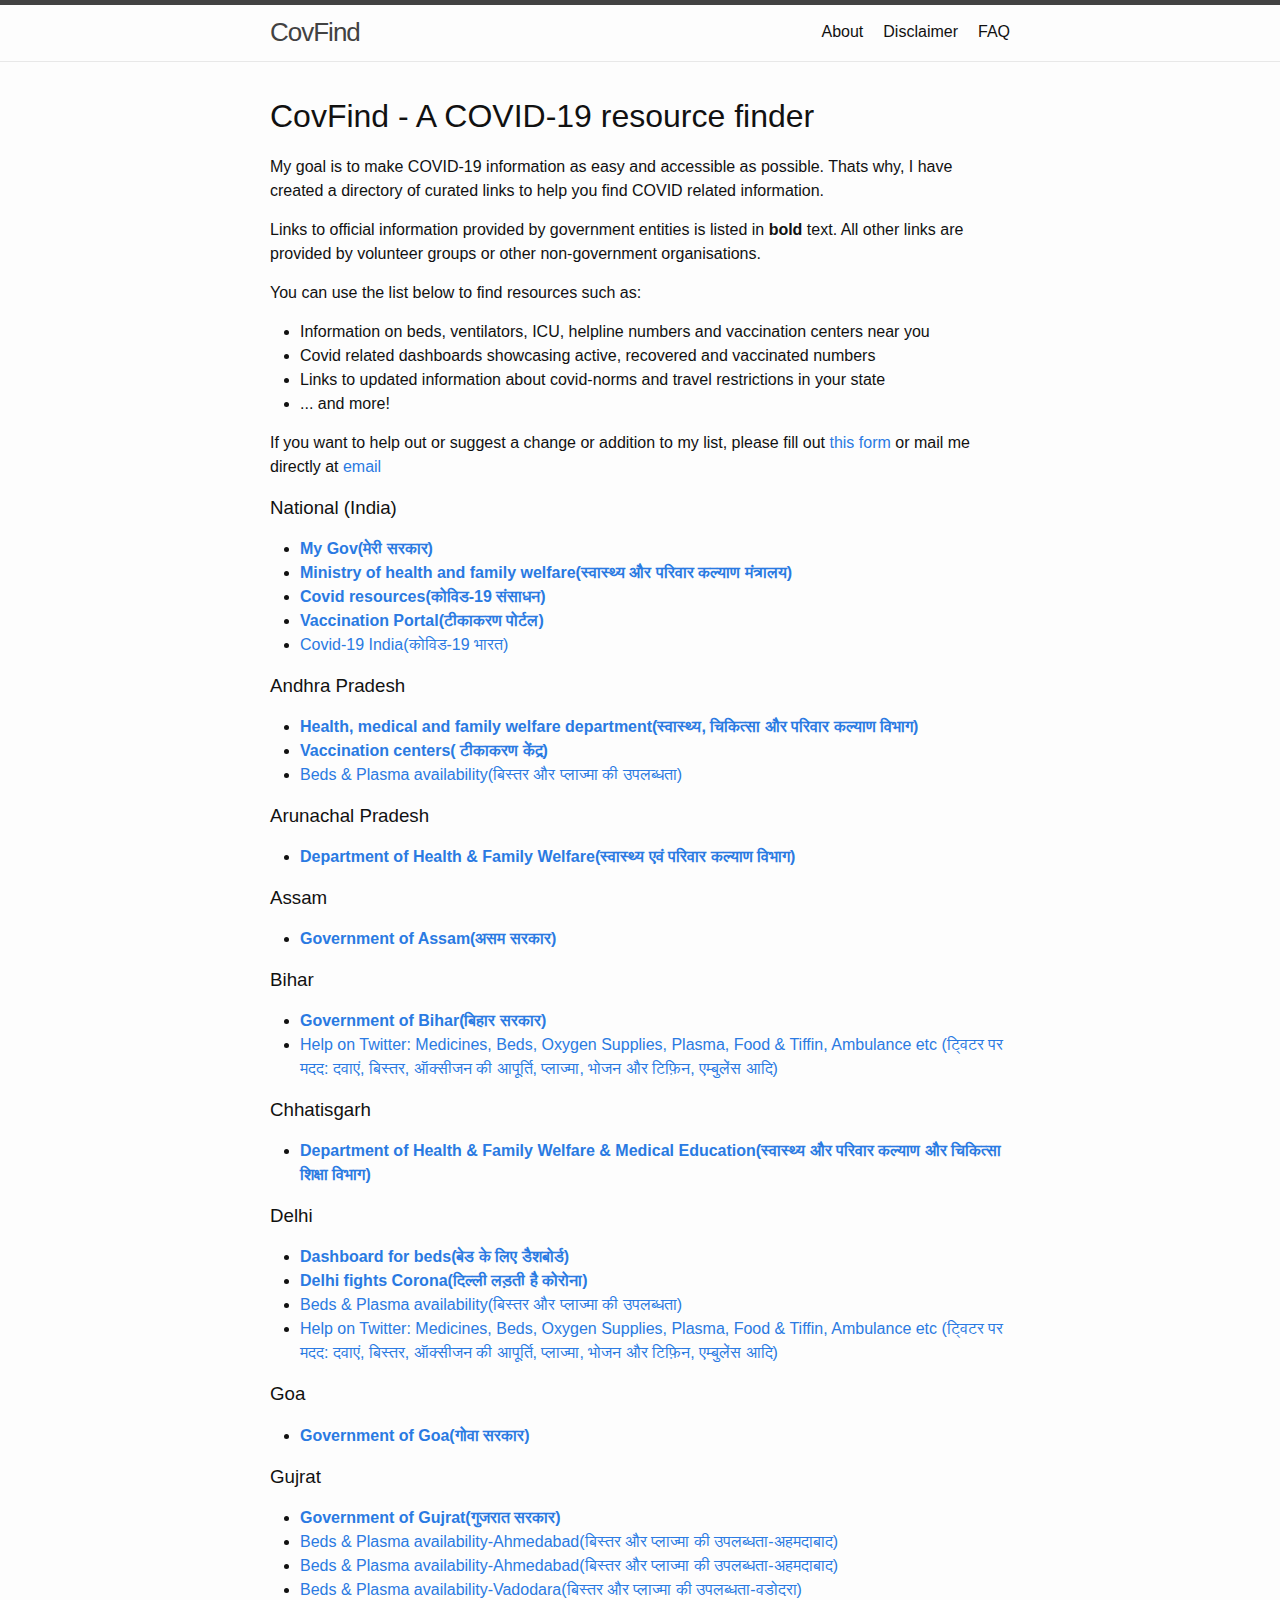
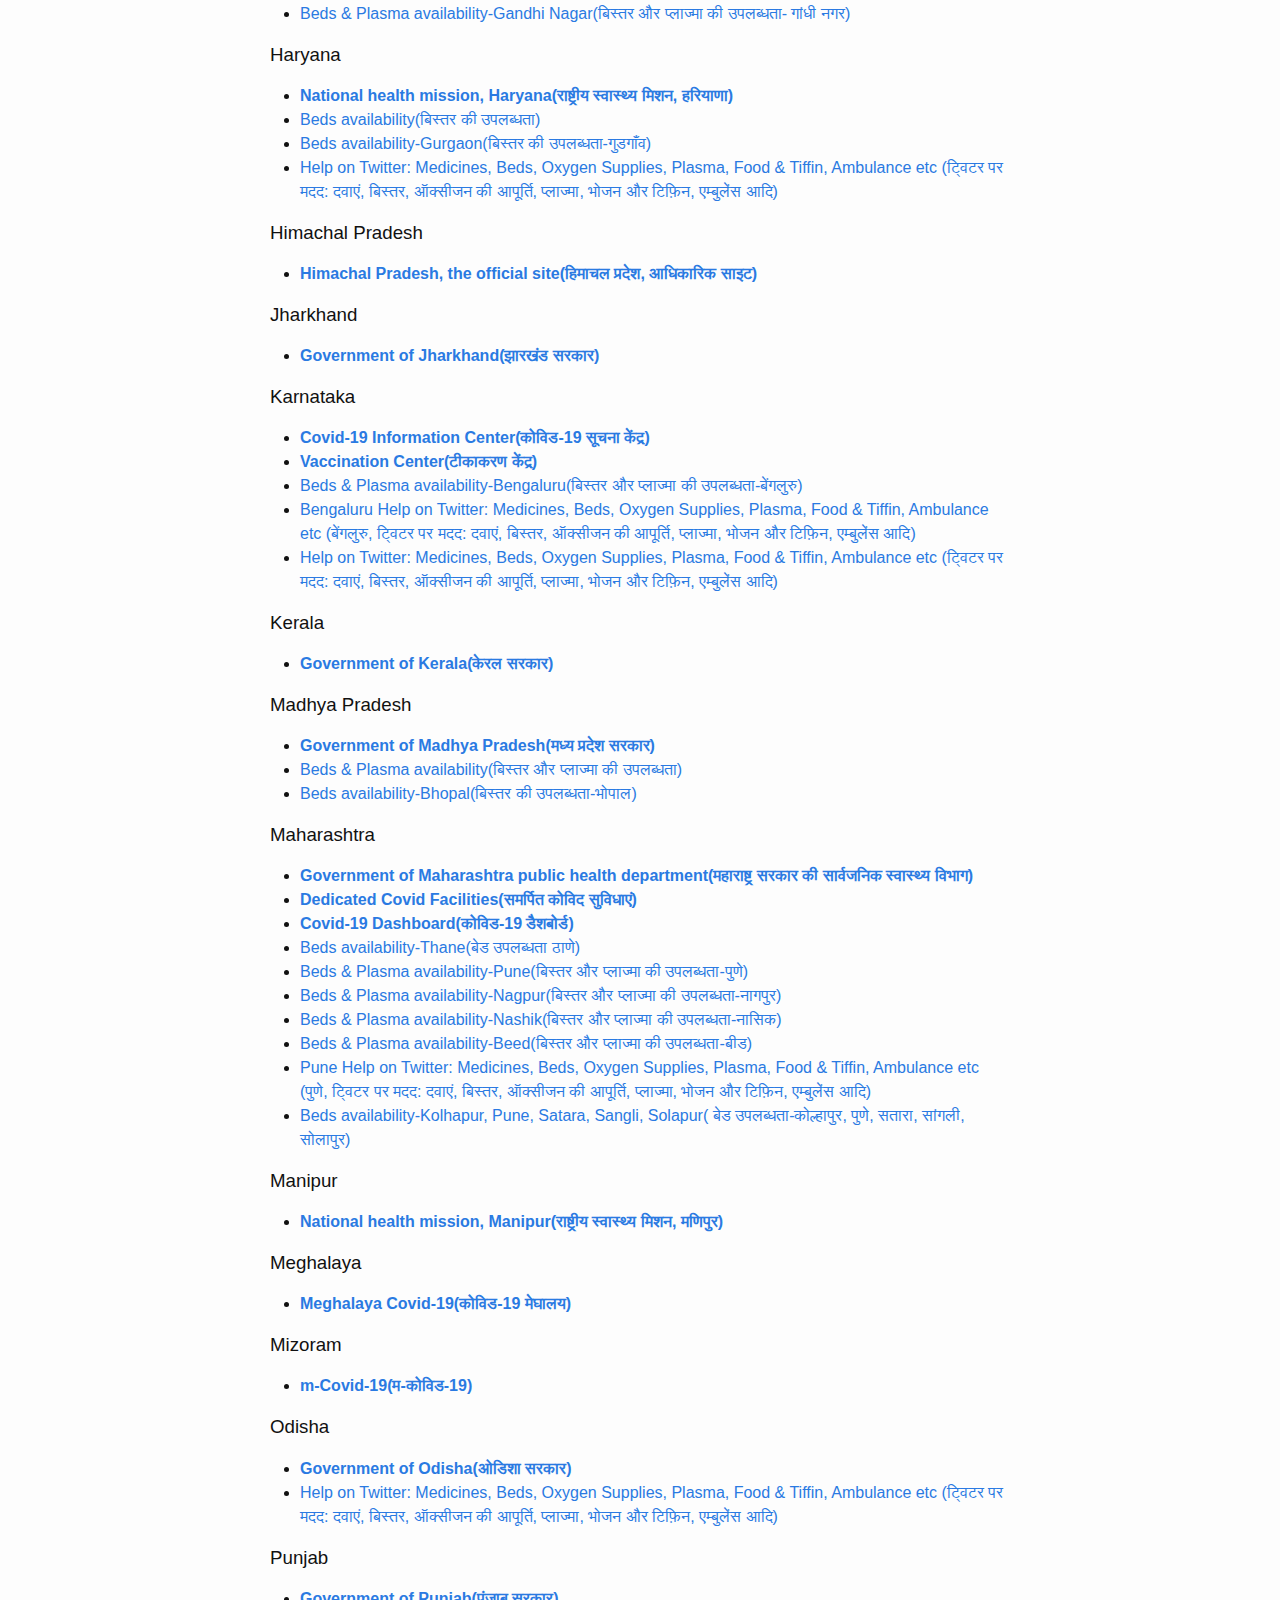
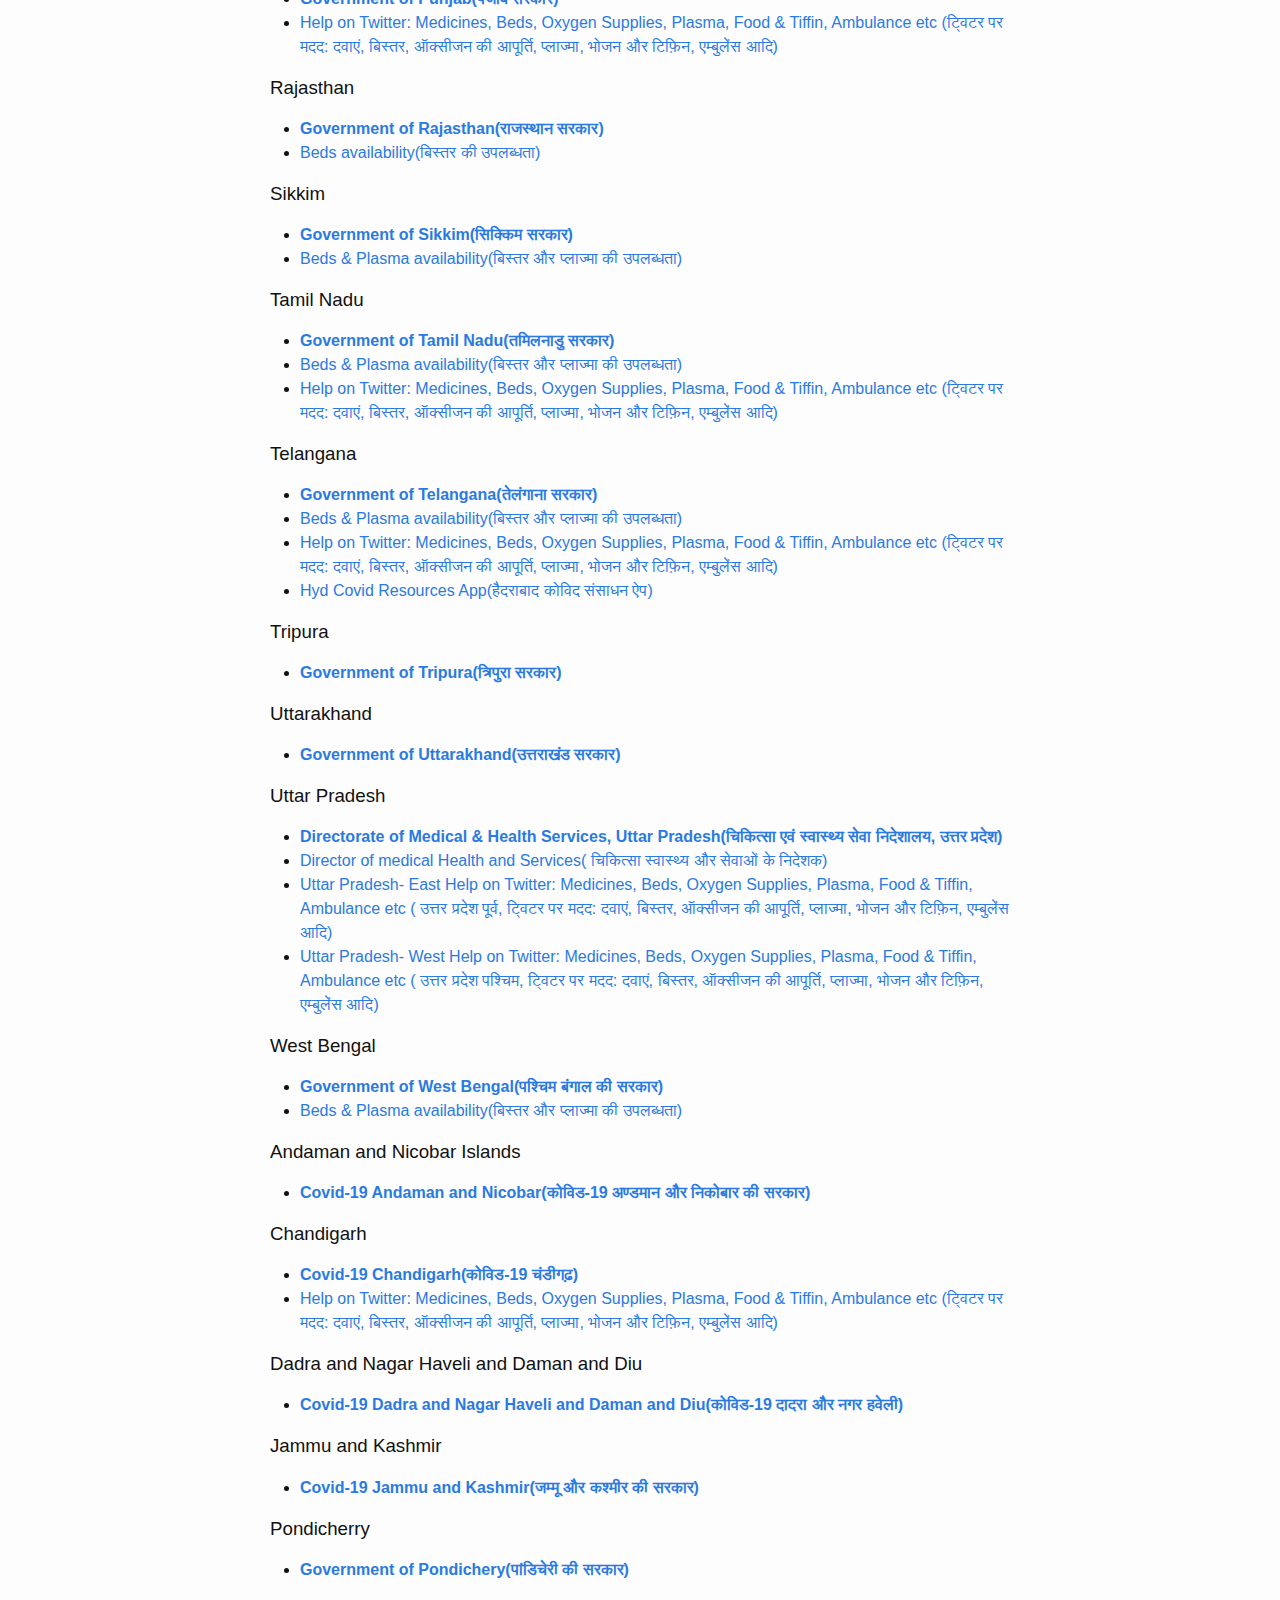
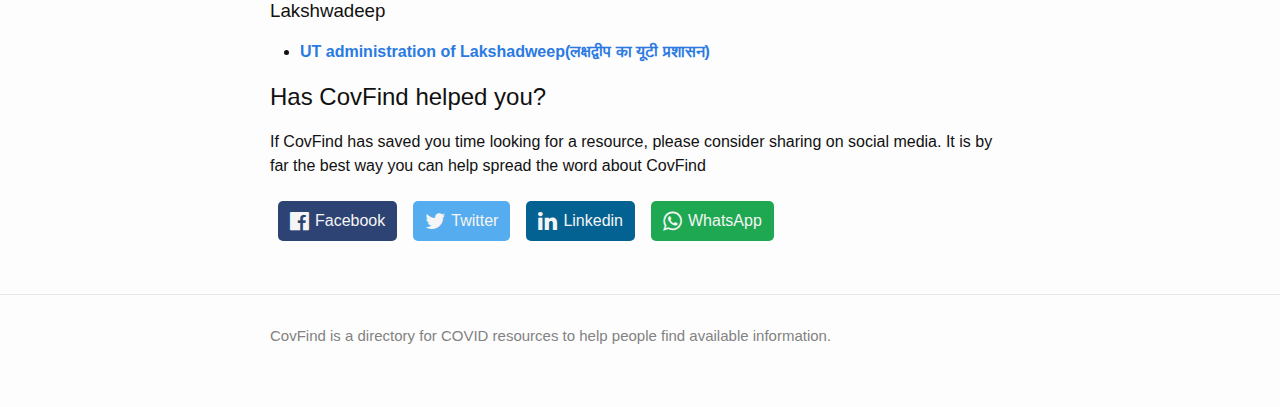
<file: index.html>
<!DOCTYPE html>
<html lang="en">

<head>
    <meta charset="utf-8">
    <meta http-equiv="X-UA-Compatible" content="IE=edge">
    <meta name="viewport" content="width=device-width, initial-scale=1">
    <link rel="icon" href="/favicon.png">
    <title>CovFind | A directory for covid resources</title>
    <!-- Google Tag Manager -->
    <script>(function (w, d, s, l, i) {
            w[l] = w[l] || []; w[l].push({
                'gtm.start':
                    new Date().getTime(), event: 'gtm.js'
            }); var f = d.getElementsByTagName(s)[0],
                j = d.createElement(s), dl = l != 'dataLayer' ? '&l=' + l : ''; j.async = true; j.src =
                    'https://www.googletagmanager.com/gtm.js?id=' + i + dl; f.parentNode.insertBefore(j, f);
        })(window, document, 'script', 'dataLayer', 'GTM-TCBSJ5P');</script>
    <!-- End Google Tag Manager -->
    <link rel="stylesheet" href="/css/main.css">
    <link rel="stylesheet" href="/css/style.css">
    <link rel="stylesheet" href="https://cdnjs.cloudflare.com/ajax/libs/font-awesome/4.7.0/css/font-awesome.min.css">
</head>

<body>
    <header class="site-header">

        <div class="wrapper"><a class="site-title" rel="author" href="/">CovFind</a>
            <nav class="site-nav">
                <input type="checkbox" id="nav-trigger" class="nav-trigger" />
                <label for="nav-trigger">
                    <span class="menu-icon">
                        <svg viewBox="0 0 18 15" width="18px" height="15px">
                            <path
                                d="M18,1.484c0,0.82-0.665,1.484-1.484,1.484H1.484C0.665,2.969,0,2.304,0,1.484l0,0C0,0.665,0.665,0,1.484,0 h15.032C17.335,0,18,0.665,18,1.484L18,1.484z M18,7.516C18,8.335,17.335,9,16.516,9H1.484C0.665,9,0,8.335,0,7.516l0,0 c0-0.82,0.665-1.484,1.484-1.484h15.032C17.335,6.031,18,6.696,18,7.516L18,7.516z M18,13.516C18,14.335,17.335,15,16.516,15H1.484 C0.665,15,0,14.335,0,13.516l0,0c0-0.82,0.665-1.483,1.484-1.483h15.032C17.335,12.031,18,12.695,18,13.516L18,13.516z" />
                        </svg>
                    </span>
                </label>

                <div class="trigger"><a class="page-link" href="/about">About</a><a class="page-link"
                        href="/disclaimer">Disclaimer</a><a class="page-link" href="/faq">FAQ</a></div>
            </nav>
        </div>
    </header>
    <main class="page-content" aria-label="Content">
        <div class="wrapper">
            <div class="home">

                <h1 class="page-heading">CovFind - A COVID-19 resource finder</h1>

                <p>My goal is to make COVID-19 information as easy and accessible as possible. Thats why, I have
                    created a directory of curated links to help you find COVID related information.</p>

                <p>Links to official information provided by government entities is listed in <b>bold</b> text. All
                    other links are provided by volunteer groups or other non-government organisations.</p>

                <p>You can use the list below to find resources such as:
                <ul>
                    <li>Information on beds, ventilators, ICU, helpline numbers and vaccination centers near you</li>
                    <li>Covid related dashboards showcasing active, recovered and vaccinated numbers</li>
                    <li>Links to updated information about covid-norms and travel restrictions in your state</li>
                    <li>... and more!</li>
                </ul>
                </p>

                <p>If you want to help out or suggest a change or addition to my list, please fill out <a
                        href="https://forms.gle/JkXZ7p2vXzTnubBC9">this form</a> or mail me directly at <a
                        href="mailto:askavlekar@gmail.com" target="_blank" rel="noopener noreferer">email</a></p>

                <div id="link-list"></div>
                <h3>National (India)</h3>
                <ul id="IN">
                    <li><a href="https://www.mygov.in/covid-19/" class="verified" data-record-id="67">My Gov(मेरी
                            सरकार)</a>
                    </li>
                    <li><a href="https://www.mohfw.gov.in/" class="verified" data-record-id="76">Ministry of health and
                            family welfare(स्वास्थ्य और परिवार कल्याण मंत्रालय)</a></li>
                    <li><a href="https://external.sprinklr.com/insights/explorer/dashboard/601b9e214c7a6b689d76f493/tab/5?id=DASHBOARD_601b9e214c7a6b689d76f493&utm_source=MyGovS4S&utm_medium=MyGovS4Sweb&tabId=5&home=1"
                            class="verified" data-record-id="102">Covid resources(कोविड-19 संसाधन)</a></li>
                    <li><a href="https://www.cowin.gov.in/home" class="verified" data-record-id="104">Vaccination
                            Portal(टीकाकरण पोर्टल)</a></li>
                    <li><a href="https://www.covid19india.org/" class="" data-record-id="104">Covid-19 India(कोविड-19
                            भारत)</a></li>

                </ul>
                <h3>Andhra Pradesh</h3>
                <ul id="AP">
                    <li><a href="http://hmfw.ap.gov.in/carona_info.aspx" class="verified" data-record-id="43">Health,
                            medical and family welfare department(स्वास्थ्य, चिकित्सा और परिवार कल्याण विभाग)</a></li>
                    <li><a href="http://dashboard.covid19.ap.gov.in/ims/covidvaccine_centers/" class="verified"
                            data-record-id="137">Vaccination centers(
                            टीकाकरण केंद्र)</a>
                    </li>
                    <li><a href="https://covidaps.com/" class="" data-record-id="149">Beds & Plasma
                            availability(बिस्तर और प्लाज्मा की उपलब्धता)</a></li>

                </ul>
                <h3>Arunachal Pradesh</h3>
                <ul id="ARP">
                    <li><a href="http://health.arunachal.gov.in/" class="verified" data-record-id="6">Department of
                            Health & Family Welfare(स्वास्थ्य एवं परिवार कल्याण विभाग)</a></li>

                </ul>
                <h3>Assam</h3>
                <ul id="AS">
                    <li><a href="https://covid19.assam.gov.in/" class="verified" data-record-id="170">Government of
                            Assam(असम सरकार)</a></li>

                </ul>
                <h3>Bihar</h3>
                <ul id="B">
                    <li><a href="https://covid19.bihar.gov.in/" class="verified" data-record-id="2">Government of
                            Bihar(बिहार सरकार)</a></li>
                            <li><a href="https://external.sprinklr.com/insights/explorer/dashboard/601b9e214c7a6b689d76f493/tab/19?id=DASHBOARD_601b9e214c7a6b689d76f493&utm_source=MyGovS4S&utm_medium=MyGovS4Sweb&tabId=19"
                                class="" data-record-id="149">Help on Twitter: Medicines, Beds, Oxygen Supplies,
                                Plasma,
                                Food & Tiffin, Ambulance etc (ट्विटर पर मदद: दवाएं, बिस्तर, ऑक्सीजन की आपूर्ति,
                                प्लाज्मा,
                                भोजन और टिफ़िन, एम्बुलेंस आदि)</a></li>

                </ul>
                <h3>Chhatisgarh</h3>
                <ul id="C">
                    <li><a href="http://www.cghealth.nic.in/cghealth17/" class="verified"
                            data-record-id="149">Department of Health & Family Welfare & Medical Education(स्वास्थ्य और
                            परिवार कल्याण और चिकित्सा शिक्षा विभाग)</a></li>

                </ul>
                <h3>Delhi</h3>
                <ul id="DL">
                    <li><a href="https://coronabeds.jantasamvad.org/beds.html" class="verified"
                            data-record-id="149">Dashboard for beds(बेड के लिए डैशबोर्ड)</a></li>
                    <li><a href="https://delhifightscorona.in/" class="verified" data-record-id="149">Delhi fights
                            Corona(दिल्ली लड़ती है कोरोना)</a></li>
                    <li><a href="https://coviddelhi.com/" class="" data-record-id="149">Beds & Plasma
                            availability(बिस्तर और प्लाज्मा की उपलब्धता)</a></li>
                    <li><a href="https://external.sprinklr.com/insights/explorer/dashboard/601b9e214c7a6b689d76f493/tab/1?id=DASHBOARD_601b9e214c7a6b689d76f493&utm_source=MyGovS4S&utm_medium=MyGovS4Sweb&tabId=1"
                            class="" data-record-id="149">Help on Twitter: Medicines, Beds, Oxygen Supplies, Plasma,
                            Food & Tiffin, Ambulance etc (ट्विटर पर मदद: दवाएं, बिस्तर, ऑक्सीजन की आपूर्ति, प्लाज्मा,
                            भोजन और टिफ़िन, एम्बुलेंस आदि)</a></li>

                </ul>
                <h3>Goa</h3>
                <ul id="GA">
                    <li><a href="https://www.goa.gov.in/covid-19/" class="verified" data-record-id="171">Government of
                            Goa(गोवा सरकार)</a></li>

                </ul>
                <h3>Gujrat</h3>
                <ul id="GU">
                    <li><a href="https://gujcovid19.gujarat.gov.in/" class="verified" data-record-id="172">Government of
                            Gujrat(गुजरात सरकार)</a></li>
                    <li><a href="https://covidamd.com/" class="" data-record-id="149">Beds & Plasma
                            availability-Ahmedabad(बिस्तर और प्लाज्मा की उपलब्धता-अहमदाबाद)</a></li>
                    <li><a href="https://ahna.org.in/covid19.html" class="" data-record-id="149">Beds & Plasma
                            availability-Ahmedabad(बिस्तर और प्लाज्मा की उपलब्धता-अहमदाबाद)</a></li>
                    <li><a href="https://covidbaroda.com/" class="" data-record-id="149">Beds & Plasma
                            availability-Vadodara(बिस्तर और प्लाज्मा की उपलब्धता-वडोदरा)</a></li>
                    <li><a href="https://covidgandhinagar.com/" class="" data-record-id="149">Beds & Plasma
                            availability-Gandhi Nagar(बिस्तर और प्लाज्मा की उपलब्धता-
                            गांधी नगर)</a></li>
                </ul>
                <h3>Haryana</h3>
                <ul id="HA">
                    <li><a href="http://www.nhmharyana.gov.in/page?id=208" class="verified"
                            data-record-id="234">National health mission, Haryana(राष्ट्रीय स्वास्थ्य मिशन, हरियाणा)</a>
                    </li>
                    <li><a href="https://coronaharyana.in/" class="" data-record-id="149">Beds
                            availability(बिस्तर की उपलब्धता)</a></li>
                    <li><a href="https://covidggn.com/" class="" data-record-id="149">Beds
                            availability-Gurgaon(बिस्तर की उपलब्धता-गुडगाँव)</a></li>
                    <li><a href="https://external.sprinklr.com/insights/explorer/dashboard/601b9e214c7a6b689d76f493/tab/5?id=DASHBOARD_601b9e214c7a6b689d76f493&utm_source=MyGovS4S&utm_medium=MyGovS4Sweb&tabId=5"
                            class="" data-record-id="149">Help on Twitter: Medicines, Beds, Oxygen Supplies, Plasma,
                            Food & Tiffin, Ambulance etc (ट्विटर पर मदद: दवाएं, बिस्तर, ऑक्सीजन की आपूर्ति, प्लाज्मा,
                            भोजन और टिफ़िन, एम्बुलेंस आदि)</a></li>

                </ul>
                <h3>Himachal Pradesh</h3>
                <ul id="HP">
                    <li><a href="https://himachal.nic.in/en-IN/" class="verified" data-record-id="28">Himachal Pradesh,
                            the official site(हिमाचल प्रदेश, आधिकारिक साइट)</a></li>

                </ul>
                <h3>Jharkhand</h3>
                <ul id="JH">
                    <li><a href="https://www.jharkhand.gov.in/Home/Covid19Dashboard" class="verified"
                            data-record-id="20">Government of Jharkhand(झारखंड सरकार)</a></li>

                </ul>
                <h3>Karnataka</h3>
                <ul id="KA">
                    <li><a href="https://covid19.karnataka.gov.in/english" class="verified"
                            data-record-id="282">Covid-19 Information Center(कोविड-19 सूचना केंद्र)</a></li>
                    <li><a href="https://covid19.karnataka.gov.in/page/COVID+Vaccination+Centres/en" class="verified"
                            data-record-id="104">Vaccination Center(टीकाकरण केंद्र)</a></li>
                    <li><a href="https://covidbengaluru.com/" class="" data-record-id="149">Beds & Plasma
                            availability-Bengaluru(बिस्तर और प्लाज्मा की उपलब्धता-बेंगलुरु)</a></li>
                    <li><a href="https://external.sprinklr.com/insights/explorer/dashboard/601b9e214c7a6b689d76f493/tab/4?id=DASHBOARD_601b9e214c7a6b689d76f493&utm_source=MyGovS4S&utm_medium=MyGovS4Sweb&tabId=4"
                            class="" data-record-id="149">Bengaluru Help on Twitter: Medicines, Beds, Oxygen Supplies,
                            Plasma,
                            Food & Tiffin, Ambulance etc (बेंगलुरु, ट्विटर पर मदद: दवाएं, बिस्तर, ऑक्सीजन की आपूर्ति,
                            प्लाज्मा,
                            भोजन और टिफ़िन, एम्बुलेंस आदि)</a></li>
                            <li><a href="https://external.sprinklr.com/insights/explorer/dashboard/601b9e214c7a6b689d76f493/tab/22?id=DASHBOARD_601b9e214c7a6b689d76f493&utm_source=MyGovS4S&utm_medium=MyGovS4Sweb&tabId=22"
                                class="" data-record-id="149">Help on Twitter: Medicines, Beds, Oxygen Supplies,
                                Plasma,
                                Food & Tiffin, Ambulance etc (ट्विटर पर मदद: दवाएं, बिस्तर, ऑक्सीजन की आपूर्ति,
                                प्लाज्मा,
                                भोजन और टिफ़िन, एम्बुलेंस आदि)</a></li>
                </ul>
                <h3>Kerala</h3>
                <ul id="KE">
                    <li><a href="http://lsgkerala.gov.in/en" class="verified" data-record-id="169">Government of
                            Kerala(केरल सरकार)</a></li>
                </ul>
                <h3>Madhya Pradesh</h3>
                <ul id="MP">
                    <li><a href="http://sarthak.nhmmp.gov.in/covid/" class="verified" data-record-id="168">Government of
                            Madhya Pradesh(मध्य प्रदेश सरकार)</a></li>
                    <li><a href="https://covidmp.com/" class="" data-record-id="149">Beds & Plasma
                            availability(बिस्तर और प्लाज्मा की उपलब्धता)</a></li>
                    <li><a href="https://bhopalcovidbeds.in/" class="" data-record-id="149">Beds
                            availability-Bhopal(बिस्तर की उपलब्धता-भोपाल)</a></li>
                </ul>
                <h3>Maharashtra</h3>
                <ul id="MH">
                    <li><a href="https://arogya.maharashtra.gov.in/1035/Home" class="verified"
                            data-record-id="39">Government of Maharashtra public health department(महाराष्ट्र सरकार की
                            सार्वजनिक स्वास्थ्य विभाग)</a></li>
                    <li><a href="https://arogya.maharashtra.gov.in/1177/Dedicated-COVID-Facilities-Status"
                            class="verified" data-record-id="91">Dedicated Covid Facilities(समर्पित कोविद सुविधाएं)</a>
                    </li>
                    <li><a href="https://www.covid19maharashtragov.in/mh-covid/dashboard" class="verified"
                            data-record-id="116">Covid-19 Dashboard(कोविड-19 डैशबोर्ड)</a></li>
                    <li><a href="https://covidthane.org/availabiltyOfHospitalBeds.html" class=""
                            data-record-id="149">Beds
                            availability-Thane(बेड उपलब्धता ठाणे)</a></li>
                    <li><a href="https://covidpune.com/" class="" data-record-id="149">Beds & Plasma
                            availability-Pune(बिस्तर और प्लाज्मा की उपलब्धता-पुणे)</a></li>
                    <li><a href="http://nsscdcl.org/covidbeds/AvailableHospitals.jsp" class="" data-record-id="149">Beds
                            & Plasma
                            availability-Nagpur(बिस्तर और प्लाज्मा की उपलब्धता-नागपुर)</a></li>
                    <li><a href="https://covidnashik.com/" class="" data-record-id="149">Beds & Plasma
                            availability-Nashik(बिस्तर और प्लाज्मा की उपलब्धता-नासिक)</a></li>
                    <li><a href="https://covidbeed.com/" class="" data-record-id="149">Beds & Plasma
                            availability-Beed(बिस्तर और प्लाज्मा की उपलब्धता-बीड)</a></li>
                    <li><a href="https://external.sprinklr.com/insights/explorer/dashboard/601b9e214c7a6b689d76f493/tab/2?id=DASHBOARD_601b9e214c7a6b689d76f493&utm_source=MyGovS4S&utm_medium=MyGovS4Sweb&tabId=2"
                            class="" data-record-id="149">Pune Help on Twitter: Medicines, Beds, Oxygen Supplies,
                            Plasma,
                            Food & Tiffin, Ambulance etc (पुणे, ट्विटर पर मदद: दवाएं, बिस्तर, ऑक्सीजन की आपूर्ति,
                            प्लाज्मा,
                            भोजन और टिफ़िन, एम्बुलेंस आदि)</a></li>
                    <li><a href="https://www.divcommpunecovid.com/ccsbeddashboard/hsr;jsessionid=5FEB2CB8BC99E071B22AFC985C80C835" class="" data-record-id="149">Beds availability-Kolhapur, Pune, Satara, Sangli, Solapur(
                        बेड उपलब्धता-कोल्हापुर, पुणे, सतारा, सांगली, सोलापुर)</a></li>

                </ul>
                <h3>Manipur</h3>
                <ul id="MA">
                    <li><a href="http://nrhmmanipur.org/?page_id=2493" class="verified" data-record-id="272">National
                            health mission, Manipur(राष्ट्रीय स्वास्थ्य मिशन, मणिपुर)</a></li>
                </ul>
                <h3>Meghalaya</h3>
                <ul id="MG">
                    <li><a href="http://meghalayaonline.gov.in/covid/login.htm" class="verified"
                            data-record-id="42">Meghalaya Covid-19(कोविड-19 मेघालय)</a></li>

                </ul>
                <h3>Mizoram</h3>
                <ul id="MZ">
                    <li><a href="https://mcovid19.mizoram.gov.in/" class="verified"
                            data-record-id="153">m-Covid-19(म-कोविड-19)</a></li>
                </ul>
                <h3>Odisha</h3>
                <ul id="OD">
                    <li><a href="https://covid19.odisha.gov.in/" class="verified" data-record-id="271">Government of
                            Odisha(ओडिशा सरकार)</a></li>
                            <li><a href="https://external.sprinklr.com/insights/explorer/dashboard/601b9e214c7a6b689d76f493/tab/24?id=DASHBOARD_601b9e214c7a6b689d76f493&utm_source=MyGovS4S&utm_medium=MyGovS4Sweb&tabId=24"
                                class="" data-record-id="149">Help on Twitter: Medicines, Beds, Oxygen Supplies,
                                Plasma,
                                Food & Tiffin, Ambulance etc (ट्विटर पर मदद: दवाएं, बिस्तर, ऑक्सीजन की आपूर्ति,
                                प्लाज्मा,
                                भोजन और टिफ़िन, एम्बुलेंस आदि)</a></li>
                </ul>
                <h3>Punjab</h3>
                <ul id="PU">
                    <li><a href="http://health.punjab.gov.in/" class="verified" data-record-id="270">Government of
                            Punjab(पंजाब सरकार)</a></li>
                            <li><a href="https://external.sprinklr.com/insights/explorer/dashboard/601b9e214c7a6b689d76f493/tab/39?id=DASHBOARD_601b9e214c7a6b689d76f493&utm_source=MyGovS4S&utm_medium=MyGovS4Sweb&tabId=39"
                                class="" data-record-id="149">Help on Twitter: Medicines, Beds, Oxygen Supplies,
                                Plasma,
                                Food & Tiffin, Ambulance etc (ट्विटर पर मदद: दवाएं, बिस्तर, ऑक्सीजन की आपूर्ति,
                                प्लाज्मा,
                                भोजन और टिफ़िन, एम्बुलेंस आदि)</a></li>
                </ul>
                <h3>Rajasthan</h3>
                <ul id="RA">
                    <li><a href="https://covidinfo.rajasthan.gov.in/" class="verified" data-record-id="167">Government
                            of Rajasthan(राजस्थान सरकार)</a></li>
                    <li><a href="https://covidinfo.rajasthan.gov.in/COVID19HOSPITALBEDSSTATUSSTATE.aspx" class=""
                            data-record-id="149">Beds
                            availability(बिस्तर की उपलब्धता)</a></li>
                </ul>
                <h3>Sikkim</h3>
                <ul id="SI">
                    <li><a href="https://www.covid19sikkim.org/" class="verified" data-record-id="13">Government of
                            Sikkim(सिक्किम सरकार)</a>
                    </li>
                    <li><a href="https://covidaps.com/" class="" data-record-id="149">Beds & Plasma
                            availability(बिस्तर और प्लाज्मा की उपलब्धता)</a></li>
                </ul>
                <h3>Tamil Nadu</h3>
                <ul id="TN">
                    <li><a href="https://stopcorona.tn.gov.in/" class="verified" data-record-id="4">Government of Tamil
                            Nadu(तमिलनाडु सरकार)</a></li>
                    <li><a href="https://covidtnadu.com/" class="" data-record-id="149">Beds & Plasma
                            availability(बिस्तर और प्लाज्मा की उपलब्धता)</a></li>
                            <li><a href="https://external.sprinklr.com/insights/explorer/dashboard/601b9e214c7a6b689d76f493/tab/9?id=DASHBOARD_601b9e214c7a6b689d76f493&utm_source=MyGovS4S&utm_medium=MyGovS4Sweb&tabId=9"
                                class="" data-record-id="149">Help on Twitter: Medicines, Beds, Oxygen Supplies,
                                Plasma,
                                Food & Tiffin, Ambulance etc (ट्विटर पर मदद: दवाएं, बिस्तर, ऑक्सीजन की आपूर्ति,
                                प्लाज्मा,
                                भोजन और टिफ़िन, एम्बुलेंस आदि)</a></li>

                </ul>
                <h3>Telangana</h3>
                <ul id="TE">
                    <li><a href="https://covid19.telangana.gov.in/" class="verified" data-record-id="123">Government of
                            Telangana(तेलंगाना सरकार)</a></li>
                    <li><a href="https://covidtelangana.com/" class="" data-record-id="149">Beds & Plasma
                            availability(बिस्तर और प्लाज्मा की उपलब्धता)</a></li>
                            <li><a href="https://external.sprinklr.com/insights/explorer/dashboard/601b9e214c7a6b689d76f493/tab/26?id=DASHBOARD_601b9e214c7a6b689d76f493&utm_source=MyGovS4S&utm_medium=MyGovS4Sweb&tabId=26"
                                class="" data-record-id="149">Help on Twitter: Medicines, Beds, Oxygen Supplies,
                                Plasma,
                                Food & Tiffin, Ambulance etc (ट्विटर पर मदद: दवाएं, बिस्तर, ऑक्सीजन की आपूर्ति,
                                प्लाज्मा,
                                भोजन और टिफ़िन, एम्बुलेंस आदि)</a></li>
                                <li><a href="https://hydcovidresources.com/" class="" data-record-id="123">Hyd Covid Resources App(हैदराबाद कोविद संसाधन ऐप)</a></li>

                </ul>
                <h3>Tripura</h3>
                <ul id="TP">
                    <li><a href="https://covid19.tripura.gov.in/" class="verified" data-record-id="166">Government of
                            Tripura(त्रिपुरा सरकार)</a></li>

                </ul>
                <h3>Uttarakhand</h3>
                <ul id="UK">
                    <li><a href="https://covid19.uk.gov.in/" class="verified" data-record-id="266">Government of
                            Uttarakhand(उत्तराखंड सरकार)</a></li>
                </ul>
                <h3>Uttar Pradesh</h3>
                <ul id="UP">
                    <li><a href="http://dgmhup.gov.in/en/default" class="verified" data-record-id="265">Directorate of
                            Medical & Health Services, Uttar Pradesh(चिकित्सा एवं स्वास्थ्य सेवा निदेशालय, उत्तर
                            प्रदेश)</a></li>
                    <li><a href="http://dgmhup.gov.in/en/CovidReport" class="" data-record-id="149">Director of medical
                            Health and Services(
                            चिकित्सा स्वास्थ्य और सेवाओं के निदेशक)</a></li>
                    <li><a href="https://external.sprinklr.com/insights/explorer/dashboard/601b9e214c7a6b689d76f493/tab/41?id=DASHBOARD_601b9e214c7a6b689d76f493&utm_source=MyGovS4S&utm_medium=MyGovS4Sweb&tabId=41"
                            class="" data-record-id="149">Uttar Pradesh- East Help on Twitter: Medicines, Beds, Oxygen Supplies,
                            Plasma,
                            Food & Tiffin, Ambulance etc (
                                उत्तर प्रदेश पूर्व, ट्विटर पर मदद: दवाएं, बिस्तर, ऑक्सीजन की आपूर्ति,
                            प्लाज्मा,
                            भोजन और टिफ़िन, एम्बुलेंस आदि)</a></li>
                    <li><a href="https://external.sprinklr.com/insights/explorer/dashboard/601b9e214c7a6b689d76f493/tab/42?id=DASHBOARD_601b9e214c7a6b689d76f493&utm_source=MyGovS4S&utm_medium=MyGovS4Sweb&tabId=42"
                                class="" data-record-id="149">Uttar Pradesh- West Help on Twitter: Medicines, Beds, Oxygen Supplies,
                                Plasma,
                                Food & Tiffin, Ambulance etc (
                                    उत्तर प्रदेश पश्चिम, ट्विटर पर मदद: दवाएं, बिस्तर, ऑक्सीजन की आपूर्ति,
                                प्लाज्मा,
                                भोजन और टिफ़िन, एम्बुलेंस आदि)</a></li>
                </ul>
                <h3>West Bengal</h3>
                <ul id="WB">
                    <li><a href="https://wb.gov.in/COVID-19.aspx" class="verified" data-record-id="240">Government of
                            West Bengal(पश्चिम बंगाल की सरकार)</a></li>
                    <li><a href="https://covidwb.com/" class="" data-record-id="149">Beds & Plasma
                            availability(बिस्तर और प्लाज्मा की उपलब्धता)</a></li>
                </ul>
                <h3>Andaman and Nicobar Islands</h3>
                <ul id="ANN">
                    <li><a href="https://nicobars.andaman.nic.in/" class="verified" data-record-id="264">Covid-19
                            Andaman and Nicobar(कोविड-19 अण्डमान और निकोबार की सरकार)</a></li>
                </ul>
                <h3>Chandigarh</h3>
                <ul id="CG">
                    <li><a href="http://chdcovid19.in/" class="verified" data-record-id="231">Covid-19
                            Chandigarh(कोविड-19 चंडीगढ़)</a></li>
                    <li><a href="https://external.sprinklr.com/insights/explorer/dashboard/601b9e214c7a6b689d76f493/tab/7?id=DASHBOARD_601b9e214c7a6b689d76f493&utm_source=MyGovS4S&utm_medium=MyGovS4Sweb&tabId=7"
                                class="" data-record-id="149">Help on Twitter: Medicines, Beds, Oxygen Supplies,
                                Plasma,
                                Food & Tiffin, Ambulance etc (ट्विटर पर मदद: दवाएं, बिस्तर, ऑक्सीजन की आपूर्ति,
                                प्लाज्मा,
                                भोजन और टिफ़िन, एम्बुलेंस आदि)</a></li>
                </ul>
                <h3>Dadra and Nagar Haveli and Daman and Diu</h3>
                <ul id="NH">
                    <li><a href="http://dnh.nic.in/Departments/COVID19.aspx" class="verified"
                            data-record-id="161">Covid-19 Dadra and Nagar Haveli and Daman and Diu(कोविड-19 दादरा और नगर
                            हवेली)</a></li>
                </ul>
                <h3>Jammu and Kashmir</h3>
                <ul id="JK">
                    <li><a href="https://jk.gov.in/jammukashmir/?q=content/govt-orders" class="verified"
                            data-record-id="24">Covid-19 Jammu and Kashmir(जम्मू और कश्मीर की सरकार)</a></li>

                </ul>
                <h3>Pondicherry</h3>
                <ul id="PO">
                    <li><a href="https://puducherry-dt.gov.in/covid-19-2/" class="verified"
                            data-record-id="161">Government of Pondichery(पांडिचेरी की सरकार)</a></li>
                </ul>
                <h3>Lakshwadeep</h3>
                <ul id="LK">
                    <li><a href="https://lakshadweep.gov.in/past-notices/covid_19/page/2/" class="verified"
                            data-record-id="161">UT administration of Lakshadweep(लक्षद्वीप का यूटी प्रशासन)</a></li>
                </ul>


                <h2 id="share-this-site">Has CovFind helped you?</h2>
                <p>If CovFind has saved you time looking for a resource, please consider sharing on social media. It is
                    by far the best way you can help spread the word about CovFind</p>

                <div class="social-links">
                    <ul class="social-media-list">









                        <li>
                            <a href="https://www.facebook.com/sharer/sharer.php?u=https://www.covfind.in&"
                                title="Share on Facebook" target="_blank" rel="noopener" aria-label="Share on Facebook">
                                <div class="sharing-button" style="background-color: #2d4373">
                                    <i class="fa fa-facebook-official social-icon"></i> Facebook
                                </div>
                            </a>
                        </li>










                        <li>
                            <a href="https://twitter.com/intent/tweet?text=CovFind%20is%20a%20directory%20of%20COVID%20resources%20to%20help%20you%20find%20a%20information.&url=https://www.covfind.in&"
                                title="Share on Twitter" target="_blank" rel="noopener" aria-label="Share on Twitter">
                                <div class="sharing-button" style="background-color: #55acee">
                                    <i class="fa fa-twitter social-icon"></i> Twitter
                                </div>
                            </a>
                        </li>











                        <li>
                            <a href="https://www.linkedin.com/shareArticle?mini=true&url=https://covfind.in&title=CovFind%20Resource%20Directory&summary=CovFind%20is%20a%20directory%20of%20COVID%20resources%20to%20help%20you%20find%20a%20information.&source=https://www.covfind.in&"
                                title="Share on Linkedin" target="_blank" rel="noopener" aria-label="Share on Linkedin">
                                <div class="sharing-button" style="background-color: #046293">
                                    <i class="fa fa-linkedin social-icon"></i> Linkedin
                                </div>
                            </a>
                        </li>










                        <li>
                            <a href="whatsapp://send?text=I%20used%20CovFind%20to%20save%20time%20looking%20for%20resources%20and%20thought%20you%20might%20find%20it%20useful.%20https://www.covfind.in&"
                                title="Share on WhatsApp" target="_blank" rel="noopener" aria-label="Share on WhatsApp">
                                <div class="sharing-button" style="background-color: #1da851">
                                    <i class="fa fa-whatsapp social-icon"></i> WhatsApp
                                </div>
                            </a>
                        </li>



                    </ul>

                </div>
            </div>

        </div>
    </main>
    <footer class="site-footer h-card">
        <data class="u-url" href="/"></data>
        <div class="wrapper">
            <div class="footer-col-wrapper">
                <div class="footer-col">
                    <p>CovFind is a directory for COVID resources to help people find available
                        information.</p>
                </div>

            </div>
        </div>
    </footer>
</body>

</html>
</file>
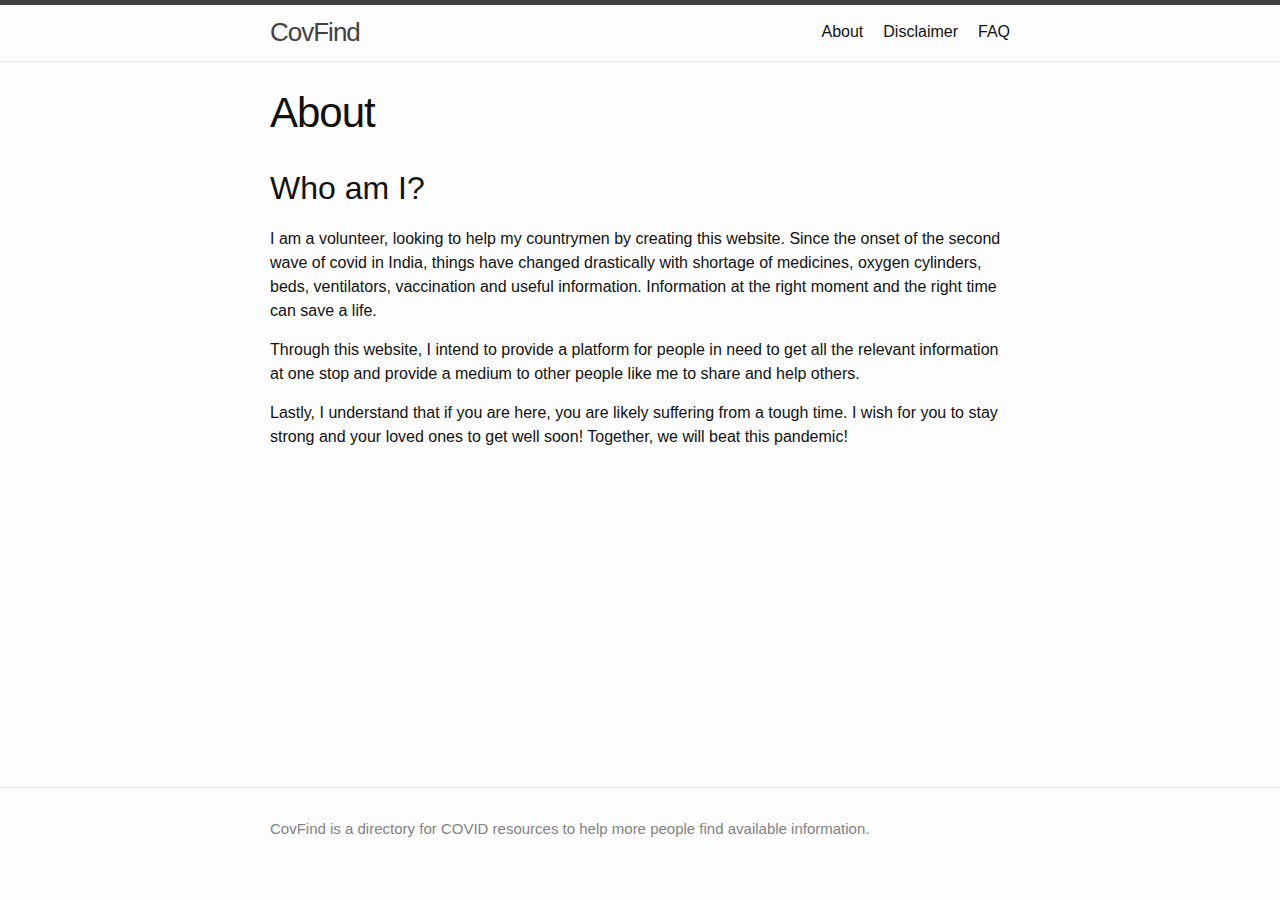
<file: about.html>
<!DOCTYPE html>
<html lang="en">

<head>
    <meta charset="utf-8">
    <meta http-equiv="X-UA-Compatible" content="IE=edge">
    <meta name="viewport" content="width=device-width, initial-scale=1">
    <link rel="icon" href="/favicon.png">
    <title>CovFind | A directory for covid resources</title>
    <link rel="stylesheet" href="/css/main.css">
    <link rel="stylesheet" href="/css/style.css">
    <link rel="stylesheet" href="https://cdnjs.cloudflare.com/ajax/libs/font-awesome/4.7.0/css/font-awesome.min.css">
</head>
<body>
    <header class="site-header">

        <div class="wrapper"><a class="site-title" rel="author" href="/">CovFind</a>
            <nav class="site-nav">
                <input type="checkbox" id="nav-trigger" class="nav-trigger" />
                <label for="nav-trigger">
                    <span class="menu-icon">
                        <svg viewBox="0 0 18 15" width="18px" height="15px">
                            <path
                                d="M18,1.484c0,0.82-0.665,1.484-1.484,1.484H1.484C0.665,2.969,0,2.304,0,1.484l0,0C0,0.665,0.665,0,1.484,0 h15.032C17.335,0,18,0.665,18,1.484L18,1.484z M18,7.516C18,8.335,17.335,9,16.516,9H1.484C0.665,9,0,8.335,0,7.516l0,0 c0-0.82,0.665-1.484,1.484-1.484h15.032C17.335,6.031,18,6.696,18,7.516L18,7.516z M18,13.516C18,14.335,17.335,15,16.516,15H1.484 C0.665,15,0,14.335,0,13.516l0,0c0-0.82,0.665-1.483,1.484-1.483h15.032C17.335,12.031,18,12.695,18,13.516L18,13.516z" />
                        </svg>
                    </span>
                </label>

                <div class="trigger"><a class="page-link" href="/about">About</a><a class="page-link"
                        href="/dis">Disclaimer</a><a class="page-link" href="/faq">FAQ</a></div>
            </nav>
        </div>
    </header>
    <main class="page-content" aria-label="Content">
        <div class="wrapper">
            <article class="post">

                <header class="post-header">
                    <h1 class="post-title">About</h1>
                </header>

                <div class="post-content">
                    <h2 id="who-we-are">Who am I?</h2>

                    <p>I am a volunteer, looking to help my countrymen by creating this website. Since the onset of the second wave of covid in India, things have changed drastically with shortage of medicines, oxygen cylinders, beds, ventilators, vaccination and useful information.  Information at the right moment and the right time can save a life.</p>
                    
                    <p>Through this website, I intend to provide a platform for people in need to get all the relevant information at one stop and provide a medium to other people like me to share and help others.</p>

                    <p>Lastly, I understand that if you are here, you are likely suffering from a tough time. I wish for you to stay strong and your loved ones to get well soon! Together, we will beat this pandemic!</p>
                </div>
            </article> 
        </div>
    </main>
    <footer class="site-footer h-card">
        <data class="u-url" href="/"></data>
        <div class="wrapper">
            <div class="footer-col-wrapper">
                <div class="footer-col">
                    <p>CovFind is a directory for COVID resources to help more people find available
                        information.</p>
                </div>
            </div>
        </div>
    </footer>
</body>
</html>
</file>
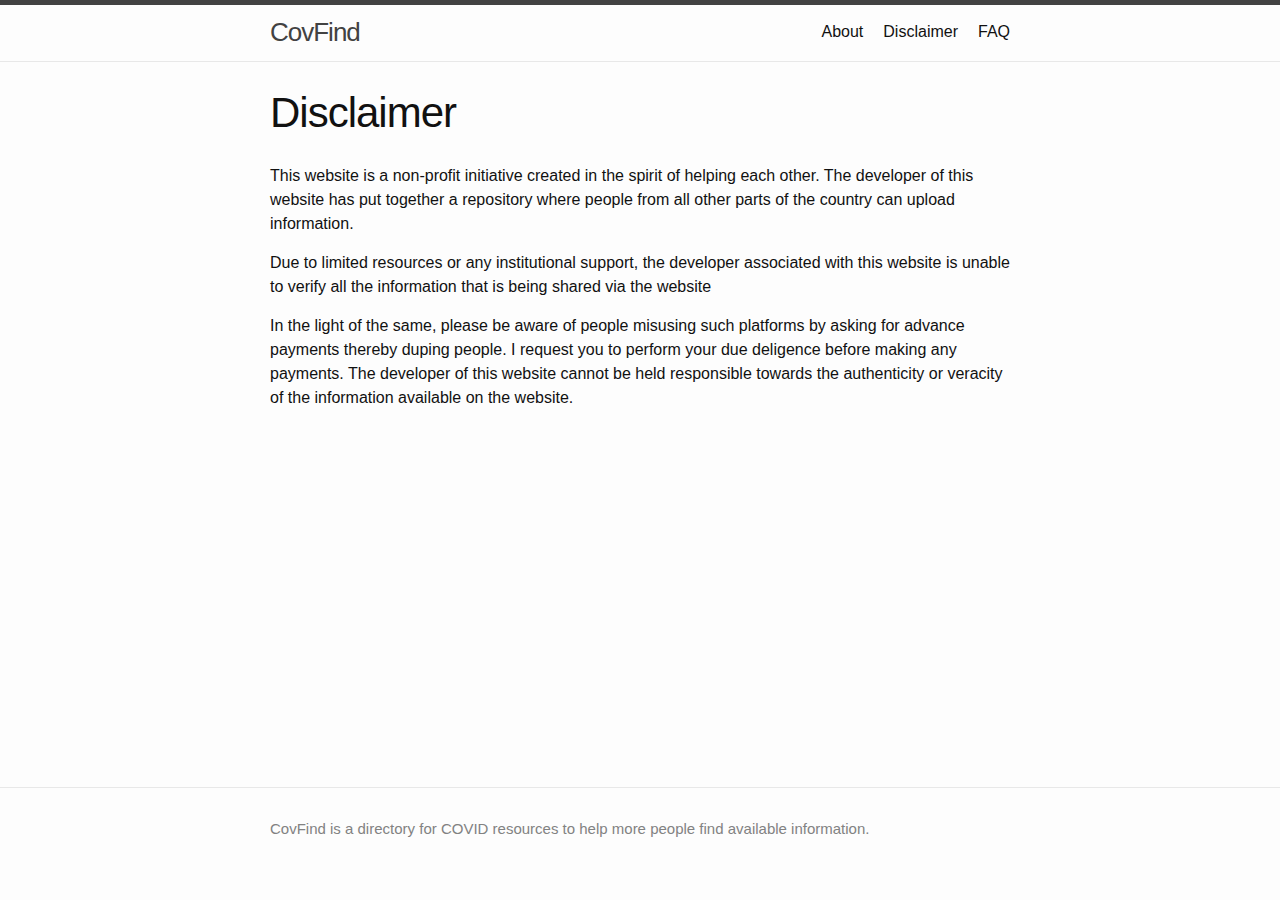
<file: dis.html>
<!DOCTYPE html>
<html lang="en">

<head>
    <meta charset="utf-8">
    <meta http-equiv="X-UA-Compatible" content="IE=edge">
    <meta name="viewport" content="width=device-width, initial-scale=1">
    <link rel="icon" href="/favicon.png">
    <title>CovFind | A directory for covid resources</title>
    <link rel="stylesheet" href="/css/main.css">
    <link rel="stylesheet" href="/css/style.css">
    <link rel="stylesheet" href="https://cdnjs.cloudflare.com/ajax/libs/font-awesome/4.7.0/css/font-awesome.min.css">
</head>
<body>
    <header class="site-header">

        <div class="wrapper"><a class="site-title" rel="author" href="/">CovFind</a>
            <nav class="site-nav">
                <input type="checkbox" id="nav-trigger" class="nav-trigger" />
                <label for="nav-trigger">
                    <span class="menu-icon">
                        <svg viewBox="0 0 18 15" width="18px" height="15px">
                            <path
                                d="M18,1.484c0,0.82-0.665,1.484-1.484,1.484H1.484C0.665,2.969,0,2.304,0,1.484l0,0C0,0.665,0.665,0,1.484,0 h15.032C17.335,0,18,0.665,18,1.484L18,1.484z M18,7.516C18,8.335,17.335,9,16.516,9H1.484C0.665,9,0,8.335,0,7.516l0,0 c0-0.82,0.665-1.484,1.484-1.484h15.032C17.335,6.031,18,6.696,18,7.516L18,7.516z M18,13.516C18,14.335,17.335,15,16.516,15H1.484 C0.665,15,0,14.335,0,13.516l0,0c0-0.82,0.665-1.483,1.484-1.483h15.032C17.335,12.031,18,12.695,18,13.516L18,13.516z" />
                        </svg>
                    </span>
                </label>

                <div class="trigger"><a class="page-link" href="/about">About</a><a class="page-link"
                        href="/dis">Disclaimer</a><a class="page-link" href="/faq">FAQ</a></div>
            </nav>
        </div>
    </header>
    <main class="page-content" aria-label="Content">
        <div class="wrapper">
            <article class="post">

                <header class="post-header">
                    <h1 class="post-title">Disclaimer</h1>
                </header>

                <div class="post-content">                 
                    <p>This website is a non-profit initiative created in the spirit of helping each other. The developer of this website has put together a repository where people from all other parts of the country can upload information.</p>
                    <p>Due to limited resources or any institutional support, the developer associated with this website is unable to verify all the information that is being shared via the website</p>
                    <p>In the light of the same, please be aware of people misusing such platforms by asking for advance payments thereby duping people. I request you to perform your due deligence before making any payments. The developer of this website cannot be held responsible towards the authenticity or veracity of the information available on the website.</p> <br> 
                    <p></p>                 
                </div>
            </article> 
        </div>
    </main>
    <footer class="site-footer h-card">
        <data class="u-url" href="/"></data>
        <div class="wrapper">
            <div class="footer-col-wrapper">
                <div class="footer-col">
                    <p>CovFind is a directory for COVID resources to help more people find available
                        information.</p>
                </div>
            </div>
        </div>
    </footer>
</body>
</html>
</file>
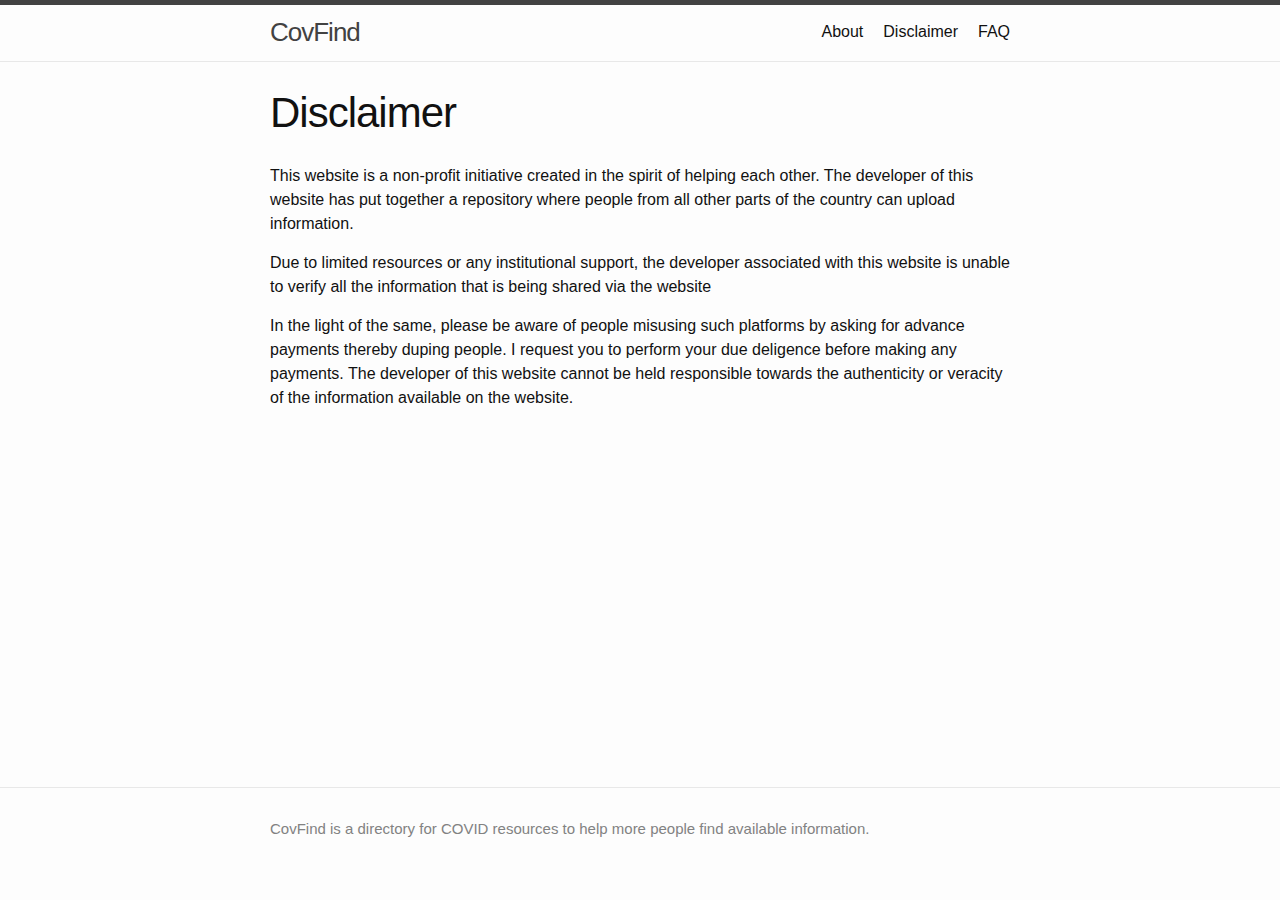
<file: disclaimer.html>
<!DOCTYPE html>
<html lang="en">

<head>
    <meta charset="utf-8">
    <meta http-equiv="X-UA-Compatible" content="IE=edge">
    <meta name="viewport" content="width=device-width, initial-scale=1">
    <link rel="icon" href="/favicon.png">
    <title>CovFind | A directory for covid resources</title>
        <!-- Google Tag Manager -->
        <script>(function (w, d, s, l, i) {
            w[l] = w[l] || []; w[l].push({
                'gtm.start':
                    new Date().getTime(), event: 'gtm.js'
            }); var f = d.getElementsByTagName(s)[0],
                j = d.createElement(s), dl = l != 'dataLayer' ? '&l=' + l : ''; j.async = true; j.src =
                    'https://www.googletagmanager.com/gtm.js?id=' + i + dl; f.parentNode.insertBefore(j, f);
        })(window, document, 'script', 'dataLayer', 'GTM-TCBSJ5P');</script>
    <!-- End Google Tag Manager -->
    <link rel="stylesheet" href="/css/main.css">
    <link rel="stylesheet" href="/css/style.css">
    <link rel="stylesheet" href="https://cdnjs.cloudflare.com/ajax/libs/font-awesome/4.7.0/css/font-awesome.min.css">
</head>
<body>
    <header class="site-header">

        <div class="wrapper"><a class="site-title" rel="author" href="/">CovFind</a>
            <nav class="site-nav">
                <input type="checkbox" id="nav-trigger" class="nav-trigger" />
                <label for="nav-trigger">
                    <span class="menu-icon">
                        <svg viewBox="0 0 18 15" width="18px" height="15px">
                            <path
                                d="M18,1.484c0,0.82-0.665,1.484-1.484,1.484H1.484C0.665,2.969,0,2.304,0,1.484l0,0C0,0.665,0.665,0,1.484,0 h15.032C17.335,0,18,0.665,18,1.484L18,1.484z M18,7.516C18,8.335,17.335,9,16.516,9H1.484C0.665,9,0,8.335,0,7.516l0,0 c0-0.82,0.665-1.484,1.484-1.484h15.032C17.335,6.031,18,6.696,18,7.516L18,7.516z M18,13.516C18,14.335,17.335,15,16.516,15H1.484 C0.665,15,0,14.335,0,13.516l0,0c0-0.82,0.665-1.483,1.484-1.483h15.032C17.335,12.031,18,12.695,18,13.516L18,13.516z" />
                        </svg>
                    </span>
                </label>

                <div class="trigger"><a class="page-link" href="/about">About</a><a class="page-link"
                        href="/disclaimer">Disclaimer</a><a class="page-link" href="/faq">FAQ</a></div>
            </nav>
        </div>
    </header>
    <main class="page-content" aria-label="Content">
        <div class="wrapper">
            <article class="post">

                <header class="post-header">
                    <h1 class="post-title">Disclaimer</h1>
                </header>

                <div class="post-content">                 
                    <p>This website is a non-profit initiative created in the spirit of helping each other. The developer of this website has put together a repository where people from all other parts of the country can upload information.</p>
                    <p>Due to limited resources or any institutional support, the developer associated with this website is unable to verify all the information that is being shared via the website</p>
                    <p>In the light of the same, please be aware of people misusing such platforms by asking for advance payments thereby duping people. I request you to perform your due deligence before making any payments. The developer of this website cannot be held responsible towards the authenticity or veracity of the information available on the website.</p> <br> 
                    <p></p>                 
                </div>
            </article> 
        </div>
    </main>
    <footer class="site-footer h-card">
        <data class="u-url" href="/"></data>
        <div class="wrapper">
            <div class="footer-col-wrapper">
                <div class="footer-col">
                    <p>CovFind is a directory for COVID resources to help more people find available
                        information.</p>
                </div>
            </div>
        </div>
    </footer>
</body>
</html>
</file>
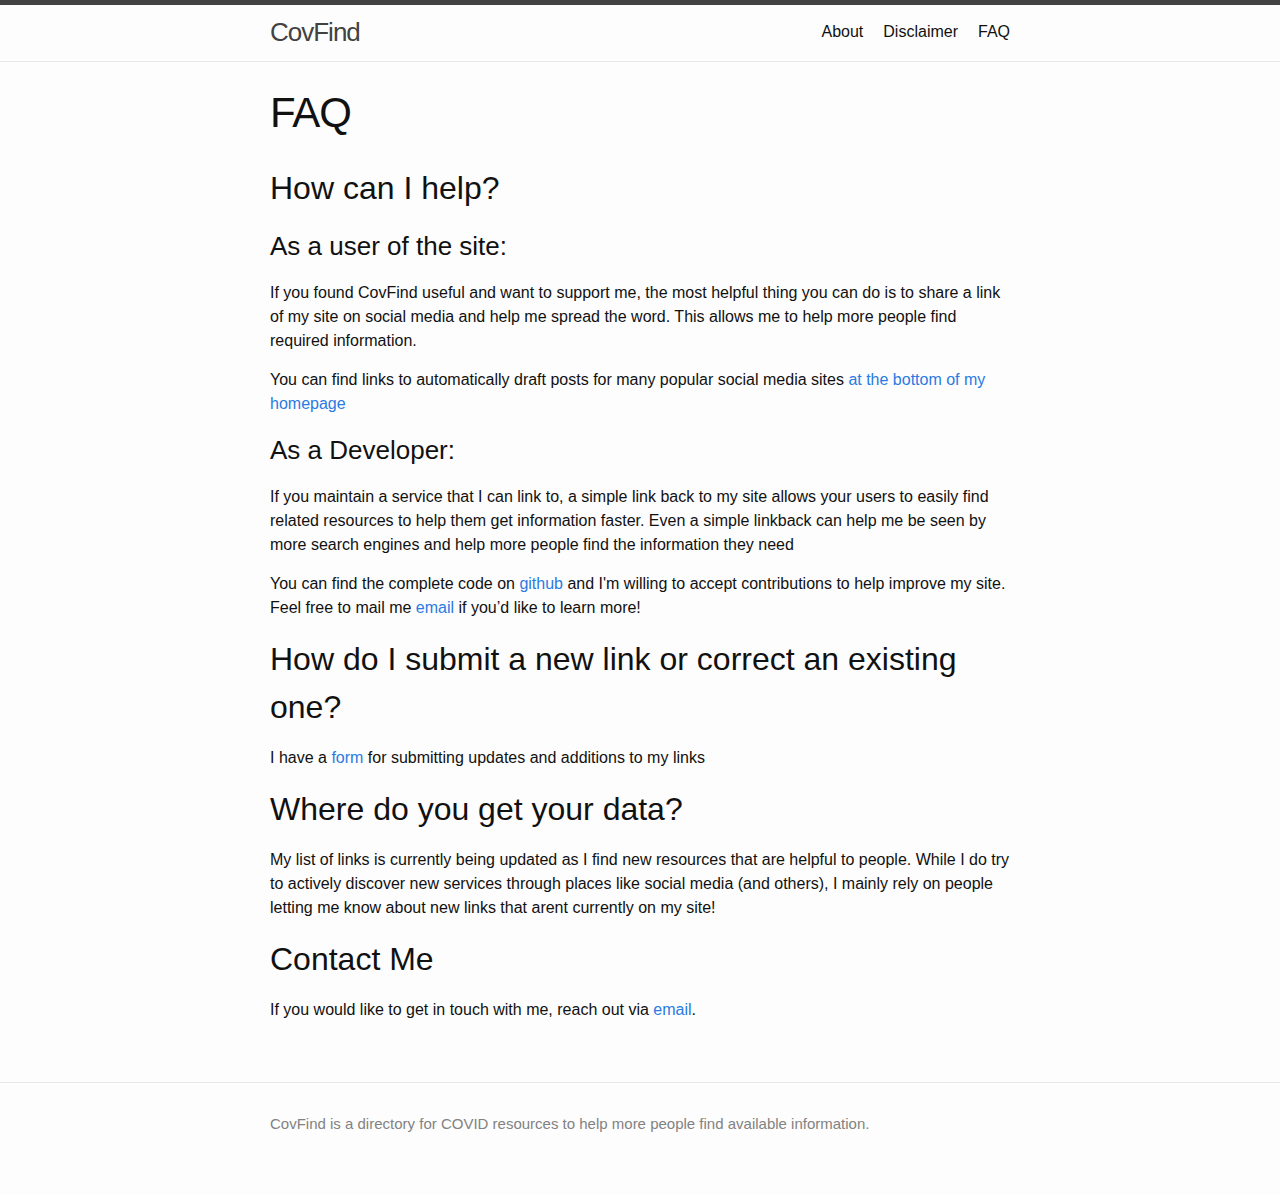
<file: faq.html>
<!DOCTYPE html>
<html lang="en">

<head>
    <meta charset="utf-8">
    <meta http-equiv="X-UA-Compatible" content="IE=edge">
    <meta name="viewport" content="width=device-width, initial-scale=1">
    <link rel="icon" href="/favicon.png">
    <title>CovFind | A directory for covid resources</title>

    <!-- Google Tag Manager -->
    <script>(function (w, d, s, l, i) {
            w[l] = w[l] || []; w[l].push({
                'gtm.start':
                    new Date().getTime(), event: 'gtm.js'
            }); var f = d.getElementsByTagName(s)[0],
                j = d.createElement(s), dl = l != 'dataLayer' ? '&l=' + l : ''; j.async = true; j.src =
                    'https://www.googletagmanager.com/gtm.js?id=' + i + dl; f.parentNode.insertBefore(j, f);
        })(window, document, 'script', 'dataLayer', 'GTM-TCBSJ5P');</script>
    <!-- End Google Tag Manager -->

    <link rel="stylesheet" href="/css/main.css">
    <link rel="stylesheet" href="/css/style.css">
    <link rel="stylesheet" href="https://cdnjs.cloudflare.com/ajax/libs/font-awesome/4.7.0/css/font-awesome.min.css">
</head>

<body>
    <header class="site-header">

        <div class="wrapper"><a class="site-title" rel="author" href="/">CovFind</a>
            <nav class="site-nav">
                <input type="checkbox" id="nav-trigger" class="nav-trigger" />
                <label for="nav-trigger">
                    <span class="menu-icon">
                        <svg viewBox="0 0 18 15" width="18px" height="15px">
                            <path
                                d="M18,1.484c0,0.82-0.665,1.484-1.484,1.484H1.484C0.665,2.969,0,2.304,0,1.484l0,0C0,0.665,0.665,0,1.484,0 h15.032C17.335,0,18,0.665,18,1.484L18,1.484z M18,7.516C18,8.335,17.335,9,16.516,9H1.484C0.665,9,0,8.335,0,7.516l0,0 c0-0.82,0.665-1.484,1.484-1.484h15.032C17.335,6.031,18,6.696,18,7.516L18,7.516z M18,13.516C18,14.335,17.335,15,16.516,15H1.484 C0.665,15,0,14.335,0,13.516l0,0c0-0.82,0.665-1.483,1.484-1.483h15.032C17.335,12.031,18,12.695,18,13.516L18,13.516z" />
                        </svg>
                    </span>
                </label>

                <div class="trigger"><a class="page-link" href="/about">About</a><a class="page-link"
                        href="/disclaimer">Disclaimer</a><a class="page-link" href="/faq">FAQ</a></div>
            </nav>
        </div>
    </header>
    <main class="page-content" aria-label="Content">
        <div class="wrapper">
            <article class="post">
                <header class="post-header">
                    <h1 class="post-title">FAQ</h1>
                </header>
                <div class="post-content">
                    <h2 id="how-can-i-help">How can I help?</h2>

                    <h3 id="as-a-user-of-the-site">As a user of the site:</h3>
                    <p>If you found CovFind useful and want to support me, the most helpful thing you can do is to share
                        a link of my site on social media and help me spread the word. This allows me to help more
                        people
                        find required information.</p>

                    <p>You can find links to automatically draft posts for many popular social media sites <a
                            href="/#share-this-site">at the bottom of my homepage</a></p>

                    <h3 id="as-a-developer">As a Developer:</h3>
                    <p>If you maintain a service that I can link to, a simple link back to my site allows your users to
                        easily find related resources to help them get information faster. Even a simple linkback can
                        help me be seen by more search engines and help more people find the information they need</p>

                    <p>You can find the complete code on <a href="https://github.com/Aniket-Kavlekar/covfind">github</a> and I'm willing
                        to accept
                        contributions to help improve my site. Feel free to
                        mail me <a href="mailto:askavlekar@gmail.com">email</a> if you’d like to learn
                        more!</p>

                    <h2 id="how-do-i-submit-a-new-link-or-correct-an-existing-one">How do I submit a new link or correct
                        an existing one?</h2>
                    <p>I have a <a href="https://forms.gle/JkXZ7p2vXzTnubBC9">form</a> for
                        submitting updates and additions to my links</p>

                    <h2 id="where-do-you-get-your-data">Where do you get your data?</h2>
                    <p>My list of links is currently being updated as I find new resources that are helpful to people.
                        While I do try to actively discover new services through places like social media (and others),
                        I mainly rely on people letting me know about new links that arent currently on my site!
                    </p>

                    <h2 id="contact-me">Contact Me</h2>

                    <p>If you would like to get in touch with me, reach out via <a
                            href="mailto:askavlekar@gmail.com">email</a>.</p>
                </div>
            </article>
        </div>
    </main>
    <footer class="site-footer h-card">
        <data class="u-url" href="/"></data>
        <div class="wrapper">
            <div class="footer-col-wrapper">
                <div class="footer-col">
                    <p>CovFind is a directory for COVID resources to help more people find available
                        information.</p>
                </div>
            </div>
        </div>
    </footer>
</body>

</html>
</file>
<file: css/main.css>
body,h1,h2,h3,h4,h5,h6,p,blockquote,pre,hr,dl,dd,ol,ul,figure{margin:0;padding:0}body{font:400 16px/1.5 -apple-system,BlinkMacSystemFont,"Segoe UI",Roboto,Helvetica,Arial,sans-serif,"Apple Color Emoji","Segoe UI Emoji","Segoe UI Symbol";color:#111;background-color:#fdfdfd;-webkit-text-size-adjust:100%;-webkit-font-feature-settings:"kern" 1;-moz-font-feature-settings:"kern" 1;-o-font-feature-settings:"kern" 1;font-feature-settings:"kern" 1;font-kerning:normal;display:flex;min-height:100vh;flex-direction:column}h1,h2,h3,h4,h5,h6,p,blockquote,pre,ul,ol,dl,figure,.highlight{margin-bottom:15px}main{display:block}img{max-width:100%;vertical-align:middle}figure>img{display:block}figcaption{font-size:14px}ul,ol{margin-left:30px}li>ul,li>ol{margin-bottom:0}h1,h2,h3,h4,h5,h6{font-weight:400}a{color:#2a7ae2;text-decoration:none}a:visited{color:#1756a9}a:hover{color:#111;text-decoration:underline}.social-media-list a:hover{text-decoration:none}.social-media-list a:hover .username{text-decoration:underline}blockquote{color:#828282;border-left:4px solid #e8e8e8;padding-left:15px;font-size:18px;letter-spacing:-1px;font-style:italic}blockquote>:last-child{margin-bottom:0}pre,code{font-size:15px;border:1px solid #e8e8e8;border-radius:3px;background-color:#eef}code{padding:1px 5px}pre{padding:8px 12px;overflow-x:auto}pre>code{border:0;padding-right:0;padding-left:0}.wrapper{max-width:-webkit-calc(800px - (30px * 2));max-width:calc(800px - (30px * 2));margin-right:auto;margin-left:auto;padding-right:30px;padding-left:30px}@media screen and (max-width: 800px){.wrapper{max-width:-webkit-calc(800px - (30px));max-width:calc(800px - (30px));padding-right:15px;padding-left:15px}}.wrapper:after,.footer-col-wrapper:after{content:"";display:table;clear:both}.svg-icon{width:16px;height:16px;display:inline-block;fill:#828282;padding-right:5px;vertical-align:text-top}.social-media-list li+li{padding-top:5px}table{margin-bottom:30px;width:100%;text-align:left;color:#3f3f3f;border-collapse:collapse;border:1px solid #e8e8e8}table tr:nth-child(even){background-color:#f7f7f7}table th,table td{padding:10px 15px}table th{background-color:#f0f0f0;border:1px solid #dedede;border-bottom-color:#c9c9c9}table td{border:1px solid #e8e8e8}.site-header{border-top:5px solid #424242;border-bottom:1px solid #e8e8e8;min-height:55.95px;position:relative}.site-title{font-size:26px;font-weight:300;line-height:54px;letter-spacing:-1px;margin-bottom:0;float:left}.site-title,.site-title:visited{color:#424242}.site-nav{float:right;line-height:54px}.site-nav .nav-trigger{display:none}.site-nav .menu-icon{display:none}.site-nav .page-link{color:#111;line-height:1.5}.site-nav .page-link:not(:last-child){margin-right:20px}@media screen and (max-width: 600px){.site-nav{position:absolute;top:9px;right:15px;background-color:#fdfdfd;border:1px solid #e8e8e8;border-radius:5px;text-align:right}.site-nav label[for="nav-trigger"]{display:block;float:right;width:36px;height:36px;z-index:2;cursor:pointer}.site-nav .menu-icon{display:block;float:right;width:36px;height:26px;line-height:0;padding-top:10px;text-align:center}.site-nav .menu-icon>svg{fill:#424242}.site-nav input ~ .trigger{clear:both;display:none}.site-nav input:checked ~ .trigger{display:block;padding-bottom:5px}.site-nav .page-link{display:block;padding:5px 10px;margin-left:20px}.site-nav .page-link:not(:last-child){margin-right:0}}.site-footer{border-top:1px solid #e8e8e8;padding:30px 0}.footer-heading{font-size:18px;margin-bottom:15px}.contact-list,.social-media-list{list-style:none;margin-left:0}.footer-col-wrapper{font-size:15px;color:#828282;margin-left:-15px}.footer-col{float:left;margin-bottom:15px;padding-left:15px}.footer-col-1{width:-webkit-calc(35% - (30px / 2));width:calc(35% - (30px / 2))}.footer-col-2{width:-webkit-calc(20% - (30px / 2));width:calc(20% - (30px / 2))}.footer-col-3{width:-webkit-calc(45% - (30px / 2));width:calc(45% - (30px / 2))}@media screen and (max-width: 800px){.footer-col-1,.footer-col-2{width:-webkit-calc(50% - (30px / 2));width:calc(50% - (30px / 2))}.footer-col-3{width:-webkit-calc(100% - (30px / 2));width:calc(100% - (30px / 2))}}@media screen and (max-width: 600px){.footer-col{float:none;width:-webkit-calc(100% - (30px / 2));width:calc(100% - (30px / 2))}}.page-content{padding:30px 0;flex:1}.page-heading{font-size:32px}.post-list-heading{font-size:28px}.post-list{margin-left:0;list-style:none}.post-list>li{margin-bottom:30px}.post-meta{font-size:14px;color:#828282}.post-link{display:block;font-size:24px}.post-header{margin-bottom:30px}.post-title{font-size:42px;letter-spacing:-1px;line-height:1}@media screen and (max-width: 800px){.post-title{font-size:36px}}.post-content{margin-bottom:30px}.post-content h2{font-size:32px}@media screen and (max-width: 800px){.post-content h2{font-size:28px}}.post-content h3{font-size:26px}@media screen and (max-width: 800px){.post-content h3{font-size:22px}}.post-content h4{font-size:20px}@media screen and (max-width: 800px){.post-content h4{font-size:18px}}.highlight{background:#fff}.highlighter-rouge .highlight{background:#eef}.highlight .c{color:#998;font-style:italic}.highlight .err{color:#a61717;background-color:#e3d2d2}.highlight .k{font-weight:bold}.highlight .o{font-weight:bold}.highlight .cm{color:#998;font-style:italic}.highlight .cp{color:#999;font-weight:bold}.highlight .c1{color:#998;font-style:italic}.highlight .cs{color:#999;font-weight:bold;font-style:italic}.highlight .gd{color:#000;background-color:#fdd}.highlight .gd .x{color:#000;background-color:#faa}.highlight .ge{font-style:italic}.highlight .gr{color:#a00}.highlight .gh{color:#999}.highlight .gi{color:#000;background-color:#dfd}.highlight .gi .x{color:#000;background-color:#afa}.highlight .go{color:#888}.highlight .gp{color:#555}.highlight .gs{font-weight:bold}.highlight .gu{color:#aaa}.highlight .gt{color:#a00}.highlight .kc{font-weight:bold}.highlight .kd{font-weight:bold}.highlight .kp{font-weight:bold}.highlight .kr{font-weight:bold}.highlight .kt{color:#458;font-weight:bold}.highlight .m{color:#099}.highlight .s{color:#d14}.highlight .na{color:teal}.highlight .nb{color:#0086B3}.highlight .nc{color:#458;font-weight:bold}.highlight .no{color:teal}.highlight .ni{color:purple}.highlight .ne{color:#900;font-weight:bold}.highlight .nf{color:#900;font-weight:bold}.highlight .nn{color:#555}.highlight .nt{color:navy}.highlight .nv{color:teal}.highlight .ow{font-weight:bold}.highlight .w{color:#bbb}.highlight .mf{color:#099}.highlight .mh{color:#099}.highlight .mi{color:#099}.highlight .mo{color:#099}.highlight .sb{color:#d14}.highlight .sc{color:#d14}.highlight .sd{color:#d14}.highlight .s2{color:#d14}.highlight .se{color:#d14}.highlight .sh{color:#d14}.highlight .si{color:#d14}.highlight .sx{color:#d14}.highlight .sr{color:#009926}.highlight .s1{color:#d14}.highlight .ss{color:#990073}.highlight .bp{color:#999}.highlight .vc{color:teal}.highlight .vg{color:teal}.highlight .vi{color:teal}.highlight .il{color:#099}
</file>
<file: css/style.css>
img.svg-icon {
	width: 22px;
	height: 22px;
}

i.social-icon {
	font-size: 22px !important;
	line-height: 22px;
	margin-right: 6px;
}

div.sharing-button {
    border-radius: 5px;
    transition: 25ms ease-out;
    padding: .5em .75em;
    font-family: Helvetica Neue,Helvetica,Arial,sans-serif;
	color: whitesmoke;
	display: flex;
	/* flex-direction: row; */
	justify-content: space-around;
	align-items: center;
}

.verified {
	font-weight: bold;
}

ul.social-media-list {
	display: flex;
}

ul.social-media-list > li {
	flex: 0 0 auto;
	padding: 0;
	margin: 8px;
}
</file>
